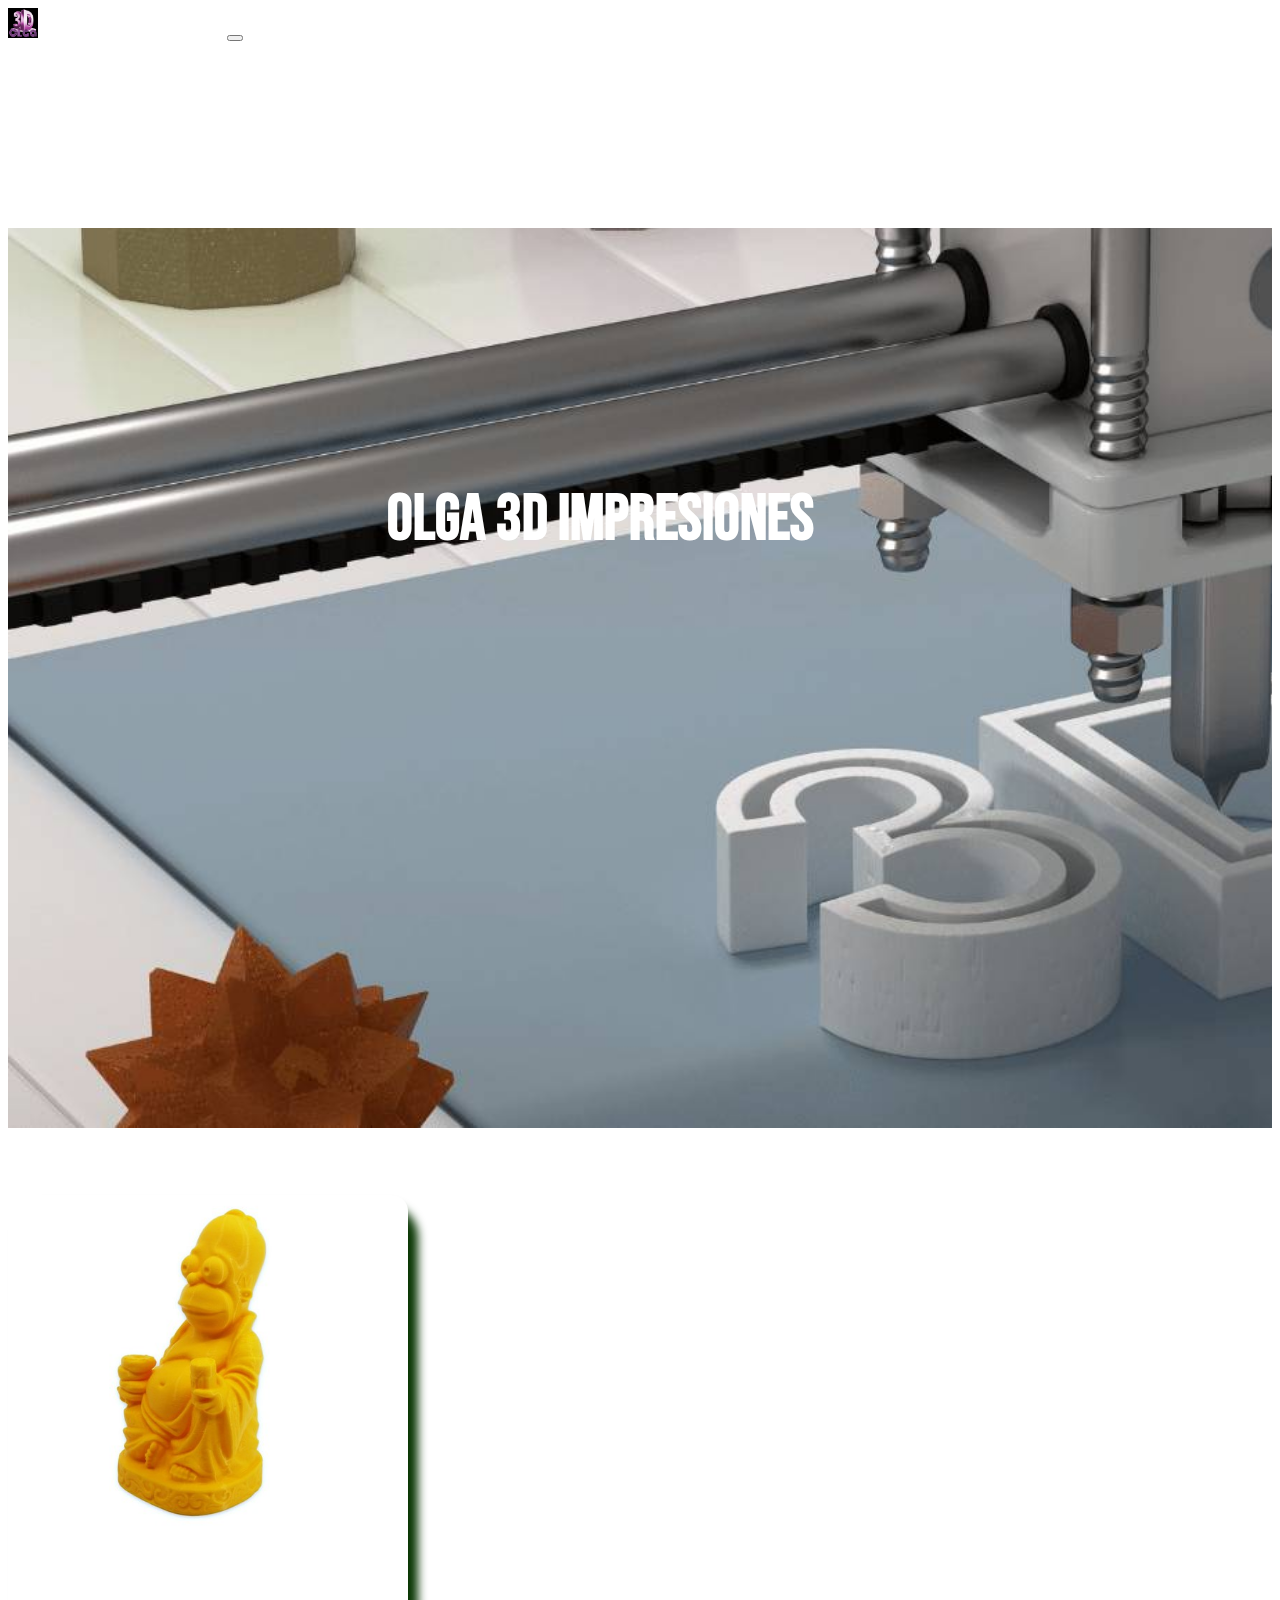
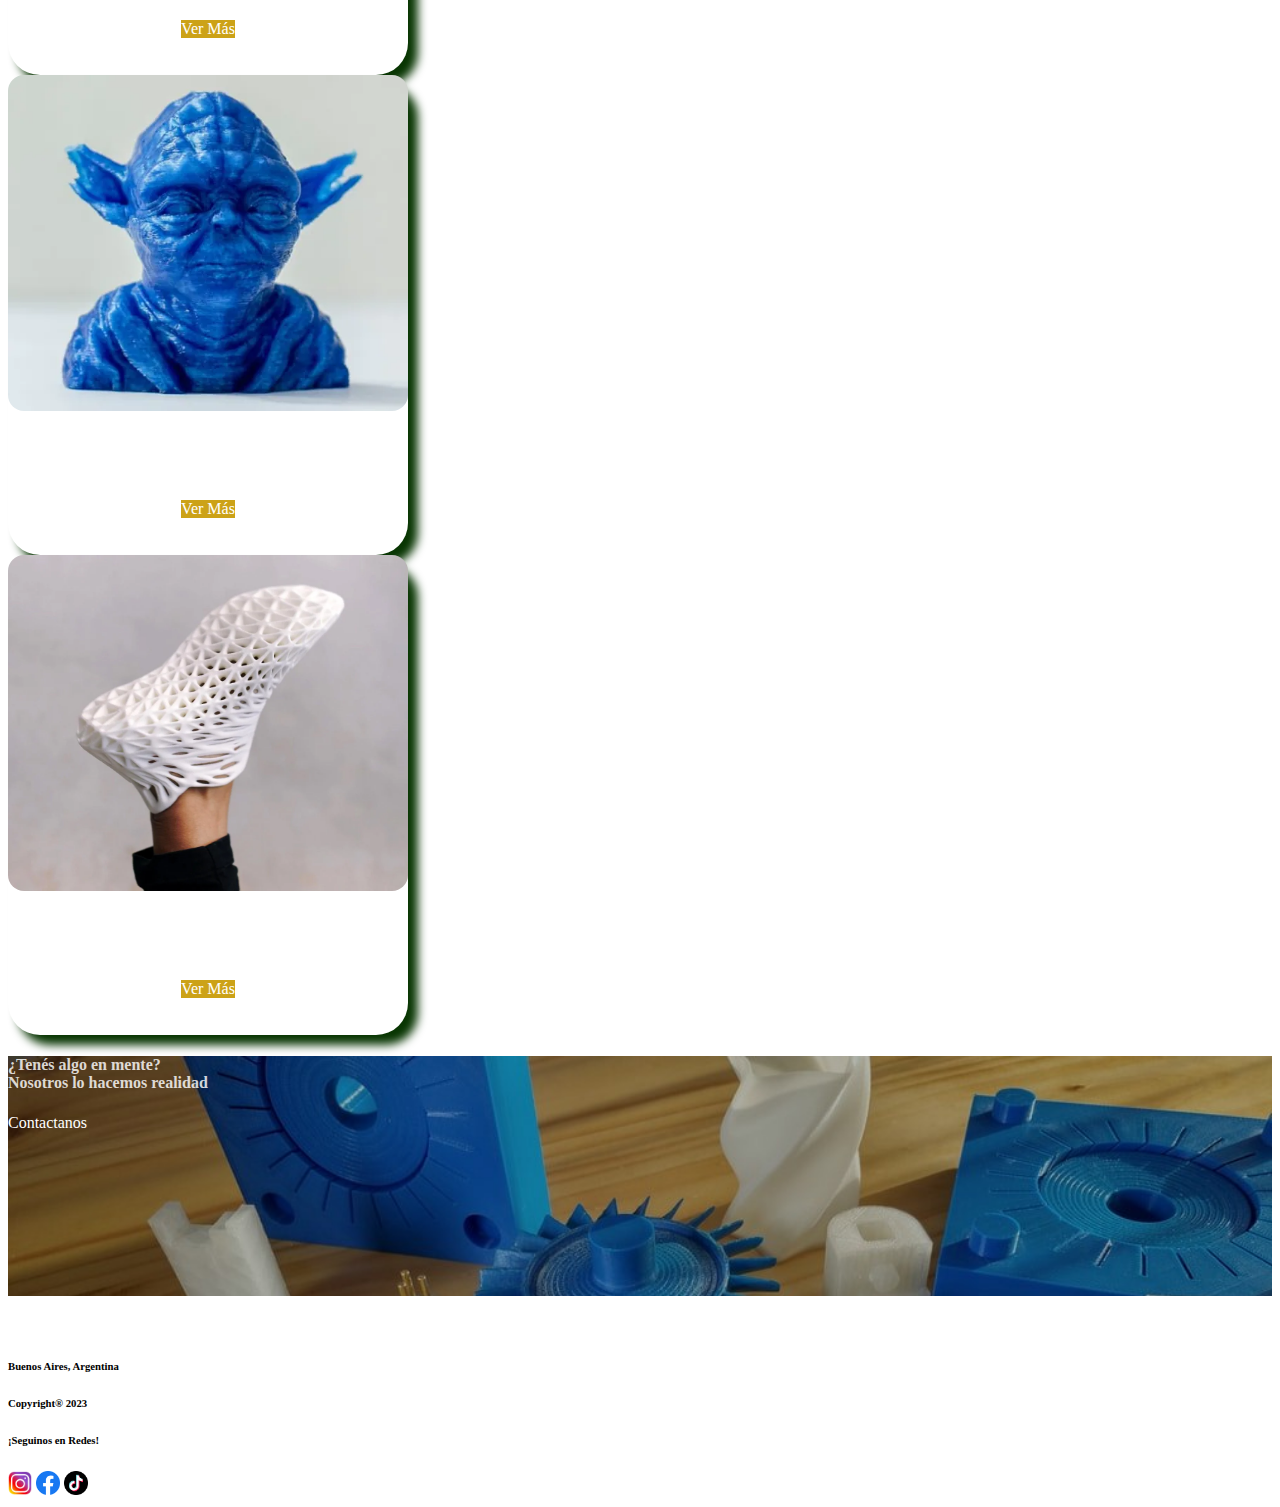
<file: index.html>
<!doctype html>
<html lang="en">
  <head>
    <meta charset="utf-8">
    <meta name="viewport" content="width=device-width, initial-scale=1">
    <link href="https://cdn.jsdelivr.net/npm/bootstrap@5.3.0/dist/css/bootstrap.min.css" rel="stylesheet" integrity="sha384-9ndCyUaIbzAi2FUVXJi0CjmCapSmO7SnpJef0486qhLnuZ2cdeRhO02iuK6FUUVM" crossorigin="anonymous">
    
    <link rel="preconnect" href="https://fonts.googleapis.com">
    <link rel="preconnect" href="https://fonts.gstatic.com" crossorigin>
    <link href="https://fonts.googleapis.com/css2?family=Bebas+Neue&family=Caveat&display=swap" rel="stylesheet">
    
    <link rel="stylesheet" href="../estilos/style.css">

    <meta name="description" content="Los mejores productos impresos en 3D | Olga 3D Impresiones">
    <title>Olga 3D Impresiones</title>

</head>
  <body class="bg-success">
    <header class="bg-success">
        <nav class="navbar navbar-expand-lg">
            <div class="container bg-success">
                <a class="logoTitulo" href="index.html">
                   <img src="../imgs/logo.jpg" class="logoTitulo__img rounded" alt="Logo" width="30" height="30" class="d-inline-block align-text-top">
                    Olga 3D Impresiones
                </a>
            <button class="navbar-toggler" type="button" data-bs-toggle="collapse" data-bs-target="#navbarNav" aria-controls="navbarNav" aria-expanded="false" aria-label="Toggle navigation">
            <span class="navbar-toggler-icon "></span>
            </button>
            <div class="collapse navbar-collapse justify-content-end " id="navbarNav">
              <ul class="navbar-nav">
                <li class="nav-item">
                  <a class="nav-link active" aria-current="page" href="index.html">Inicio</a>
                </li>
                <li class="nav-item">
                  <a class="nav-link" href="./pages/productos.html">Productos</a>
                </li>
                <li class="nav-item">
                  <a class="nav-link" href="./pages/conocenos.html">Conocenos</a>
                </li>
                <li class="nav-item">
                  <a class="nav-link" href="./pages/contacto.html">Contacto</a>
                </li>
              </ul>
            </div>
        </div>
      </nav>
    </header>

    <main class=" bg-success">
      <div class="contenedor introImg">
          <!-- <h1>Nombre / Frase / Título</h1> -->
          <h1>Olga 3D Impresiones</h1>  
      </div>
      
      <div class="container pb-2">
        <h2 class="text-center m-2">NOVEDADES</h2>
        <div class="d-flex flex-wrap justify-content-center align-items-center card-group m-4 gap-4">
          
          <div class="contenedorTarjeta">
            <div class="tarjeta">
              <img src="./imgs/homer.jpg" alt="..." class="tarjeta__imagen" alt="imagen de homero buda impreso en 3D">
              <div class="tarjeta__cuerpo">
                <h3 class="tarjeta__titulo">Título</h3>
                <p class="btn">Ver Más</p>
              </div>
            </div>
          </div>

          <div class="contenedorTarjeta">
            <div class="tarjeta">
              <img src="./imgs/yoda.jpg" alt="..." class="tarjeta__imagen" alt="imagen de homero buda impreso en 3D">
              <div class="tarjeta__cuerpo">
                <h3 class="tarjeta__titulo">Título</h3>
                <p class="btn">Ver Más</p>
              </div>
            </div>
          </div>

          <div class="contenedorTarjeta">
            <div class="tarjeta">
              <img src="./imgs/zapatilla.jpg" alt="..." class="tarjeta__imagen" alt="imagen de homero buda impreso en 3D">
              <div class="tarjeta__cuerpo">
                <h3 class="tarjeta__titulo">Título</h3>
                <p class="btn">Ver Más</p>
              </div>
            </div>
          </div>
          
        </div>
      </div>

      <section class="contacto-container">
        <div class="divTexto d-flex flex-column justify-content-center align-items-center mt-3 pt-2">
          <h4 class="text-center">¿Tenés algo en mente? <br>Nosotros lo hacemos realidad</h4>
          <a href="pages/contacto.html" class="btnContacto">Contactanos</a>
        </div>
      </section>
    </main>

    <footer class="bg-success pt-2 pb-2 mt-3">
      <div class="container d-md-flex d-lg-flex justify-content-evenly">
        
        <div class="nombre text-center mb-4">
          <h5>Olga 3D Impresiones</h5>
          <h6>Buenos Aires, Argentina</h6>
          <h6>Copyright® 2023</h6>
        </div>

        <div class="redes d-flex flex-column align-items-center justify-content-center mb-lg-4">
          <h6 class="">¡Seguinos en Redes!</h6>
          <div class="redes__logos">
              <a href="https://www.instagram.com/olga3dimpresiones/" target="_blank"><img src="../imgs/logoig.jpg" class="redes__logos__logo"></a>
              <a href="https://www.facebook.com" target="_blank"><img src="../imgs/fblogo.jpg"class="redes__logos__logo"></a>
              <a href="https://www.tiktok.com" target="_blank"><img src="../imgs/tiktok.png" class="redes__logos__logo"></a>
          </div>
        </div>
        
      </div>
    </footer>

    <script src="https://cdn.jsdelivr.net/npm/bootstrap@5.3.0/dist/js/bootstrap.bundle.min.js" integrity="sha384-geWF76RCwLtnZ8qwWowPQNguL3RmwHVBC9FhGdlKrxdiJJigb/j/68SIy3Te4Bkz" crossorigin="anonymous"></script>
  </body>
</html>
</file>
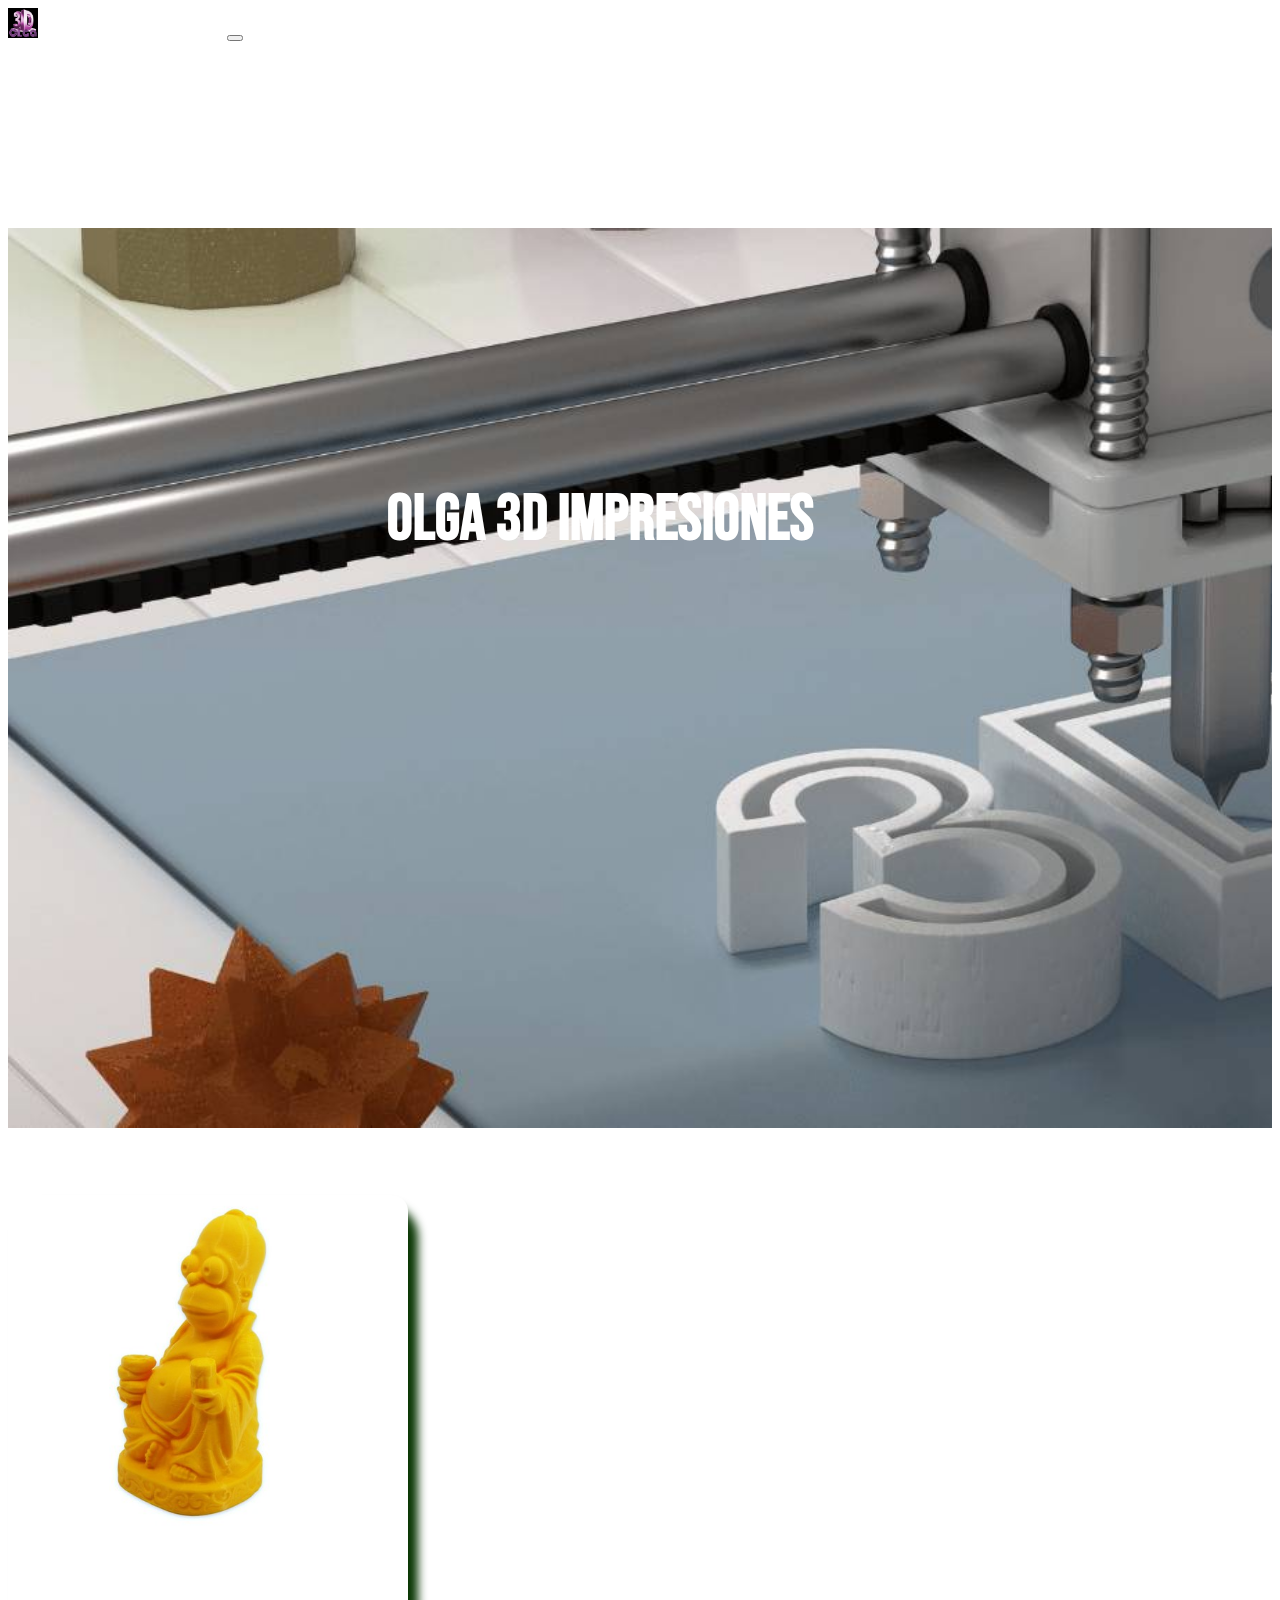
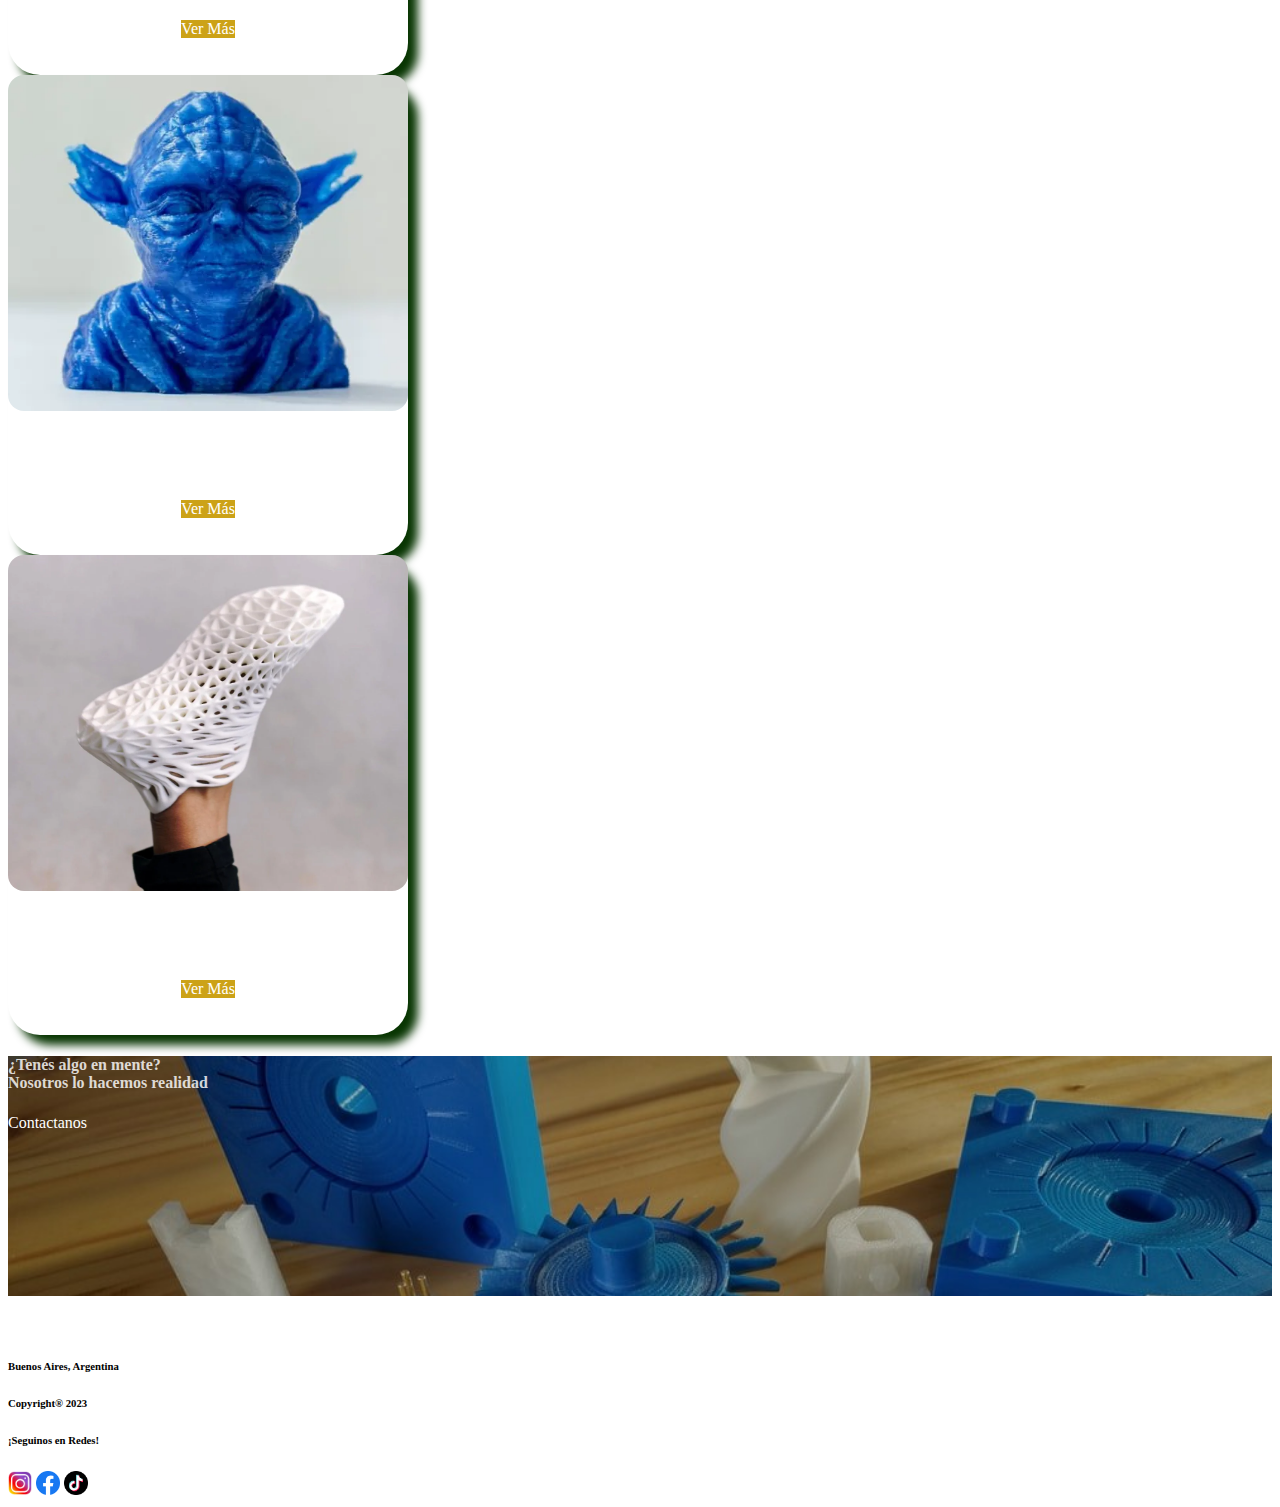
<file: pages/index.html>
<!doctype html>
<html lang="en">
  <head>
    <meta charset="utf-8">
    <meta name="viewport" content="width=device-width, initial-scale=1">
    <link href="https://cdn.jsdelivr.net/npm/bootstrap@5.3.0/dist/css/bootstrap.min.css" rel="stylesheet" integrity="sha384-9ndCyUaIbzAi2FUVXJi0CjmCapSmO7SnpJef0486qhLnuZ2cdeRhO02iuK6FUUVM" crossorigin="anonymous">
    
    <link rel="preconnect" href="https://fonts.googleapis.com">
    <link rel="preconnect" href="https://fonts.gstatic.com" crossorigin>
    <link href="https://fonts.googleapis.com/css2?family=Bebas+Neue&family=Caveat&display=swap" rel="stylesheet">
    
    <link rel="stylesheet" href="../estilos/style.css">

    <meta name="description" content="Los mejores productos impresos en 3D | Olga 3D Impresiones">
    <title>Olga 3D Impresiones</title>

</head>
  <body class="bg-success">
    <header class="bg-success">
        <nav class="navbar navbar-expand-lg">
            <div class="container bg-success">
                <a class="logoTitulo" href="index.html">
                   <img src="../imgs/logo.jpg" class="logoTitulo__img rounded" alt="Logo" width="30" height="30" class="d-inline-block align-text-top">
                    Olga 3D Impresiones
                </a>
            <button class="navbar-toggler" type="button" data-bs-toggle="collapse" data-bs-target="#navbarNav" aria-controls="navbarNav" aria-expanded="false" aria-label="Toggle navigation">
            <span class="navbar-toggler-icon "></span>
            </button>
            <div class="collapse navbar-collapse justify-content-end " id="navbarNav">
              <ul class="navbar-nav">
                <li class="nav-item">
                  <a class="nav-link active" aria-current="page" href="index.html">Inicio</a>
                </li>
                <li class="nav-item">
                  <a class="nav-link" href="productos.html">Productos</a>
                </li>
                <li class="nav-item">
                  <a class="nav-link" href="conocenos.html">Conocenos</a>
                </li>
                <li class="nav-item">
                  <a class="nav-link" href="contacto.html">Contacto</a>
                </li>
              </ul>
            </div>
        </div>
      </nav>
    </header>

    <main class=" bg-success">
      <div class="contenedor introImg">
          <!-- <h1>Nombre / Frase / Título</h1> -->
          <h1>Olga 3D Impresiones</h1>  
      </div>
      
      <div class="container pb-2">
        <h2 class="text-center m-2">NOVEDADES</h2>
        <div class="d-flex flex-wrap justify-content-center align-items-center card-group m-4 gap-4">
          
          <div class="contenedorTarjeta">
            <div class="tarjeta">
              <img src="/imgs/homer.jpg" alt="..." class="tarjeta__imagen" alt="imagen de homero buda impreso en 3D">
              <div class="tarjeta__cuerpo">
                <h3 class="tarjeta__titulo">Título</h3>
                <p class="btn">Ver Más</p>
              </div>
            </div>
          </div>

          <div class="contenedorTarjeta">
            <div class="tarjeta">
              <img src="/imgs/yoda.jpg" alt="..." class="tarjeta__imagen" alt="imagen de homero buda impreso en 3D">
              <div class="tarjeta__cuerpo">
                <h3 class="tarjeta__titulo">Título</h3>
                <p class="btn">Ver Más</p>
              </div>
            </div>
          </div>

          <div class="contenedorTarjeta">
            <div class="tarjeta">
              <img src="/imgs/zapatilla.jpg" alt="..." class="tarjeta__imagen" alt="imagen de homero buda impreso en 3D">
              <div class="tarjeta__cuerpo">
                <h3 class="tarjeta__titulo">Título</h3>
                <p class="btn">Ver Más</p>
              </div>
            </div>
          </div>
          
        </div>
      </div>

      <section class="contacto-container">
        <div class="divTexto d-flex flex-column justify-content-center align-items-center mt-3 pt-2">
          <h4 class="text-center">¿Tenés algo en mente? <br>Nosotros lo hacemos realidad</h4>
          <a href="contacto.html" class="btnContacto">Contactanos</a>
        </div>
      </section>
    </main>

    <footer class="bg-success pt-2 pb-2 mt-3">
      <div class="container d-md-flex d-lg-flex justify-content-evenly">
        
        <div class="nombre text-center mb-4">
          <h5>Olga 3D Impresiones</h5>
          <h6>Buenos Aires, Argentina</h6>
          <h6>Copyright® 2023</h6>
        </div>

        <div class="redes d-flex flex-column align-items-center justify-content-center mb-lg-4">
          <h6 class="">¡Seguinos en Redes!</h6>
          <div class="redes__logos">
              <a href="https://www.instagram.com/olga3dimpresiones/" target="_blank"><img src="../imgs/logoig.jpg" class="redes__logos__logo"></a>
              <a href="https://www.facebook.com" target="_blank"><img src="../imgs/fblogo.jpg"class="redes__logos__logo"></a>
              <a href="https://www.tiktok.com" target="_blank"><img src="../imgs/tiktok.png" class="redes__logos__logo"></a>
          </div>
        </div>
        
      </div>
    </footer>

    <script src="https://cdn.jsdelivr.net/npm/bootstrap@5.3.0/dist/js/bootstrap.bundle.min.js" integrity="sha384-geWF76RCwLtnZ8qwWowPQNguL3RmwHVBC9FhGdlKrxdiJJigb/j/68SIy3Te4Bkz" crossorigin="anonymous"></script>
  </body>
</html>
</file>
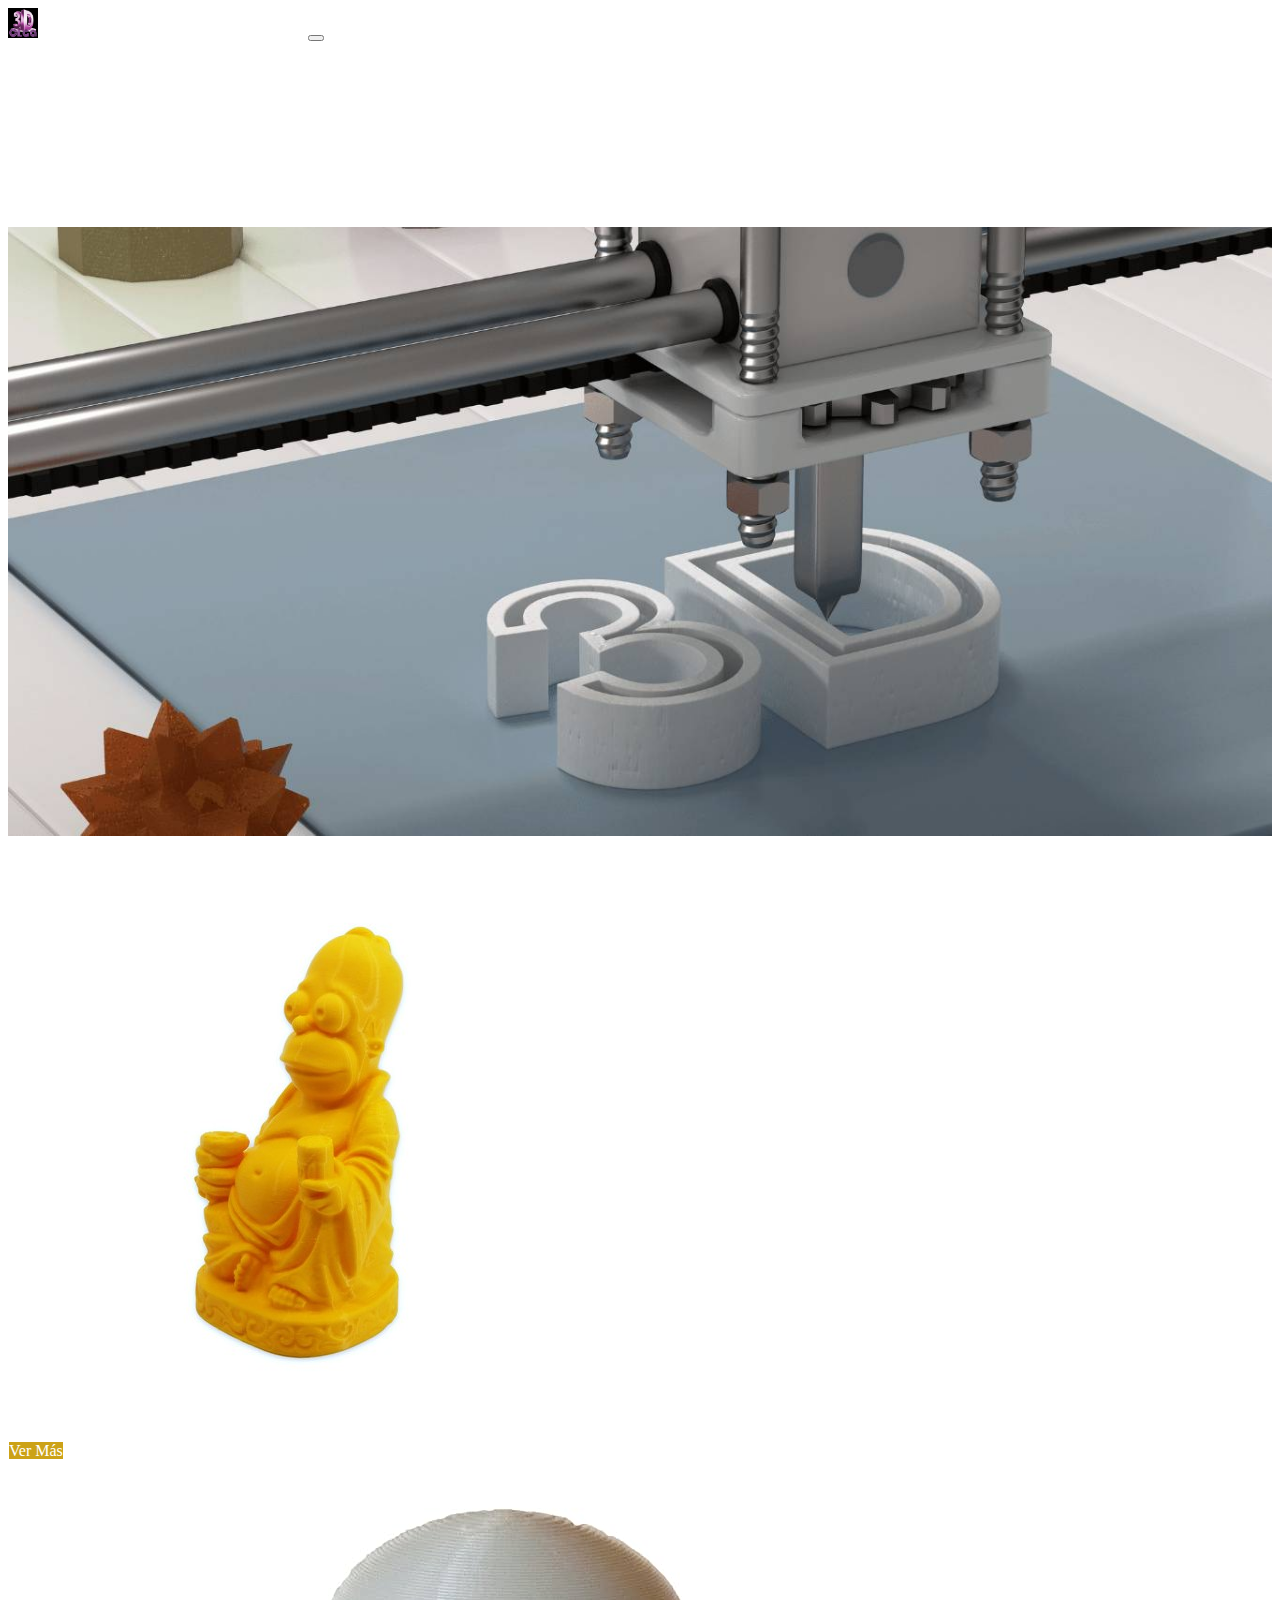
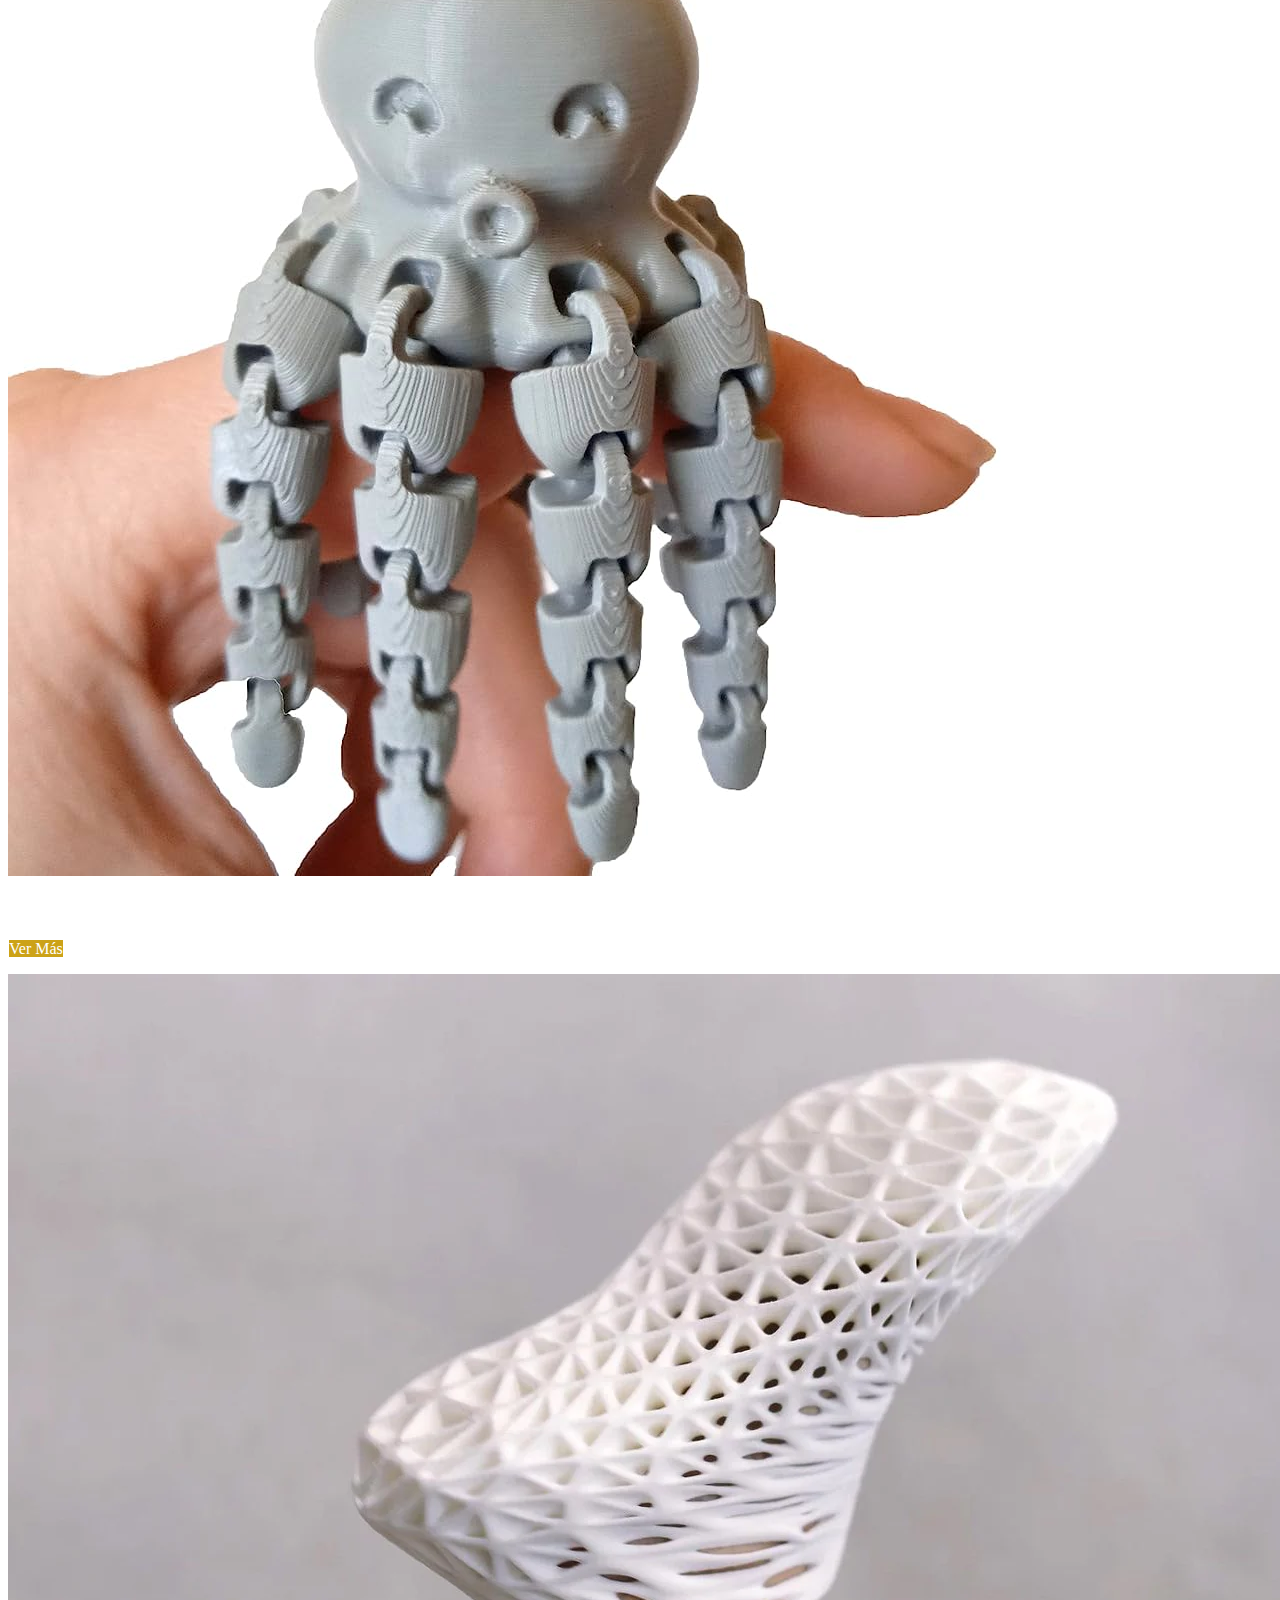
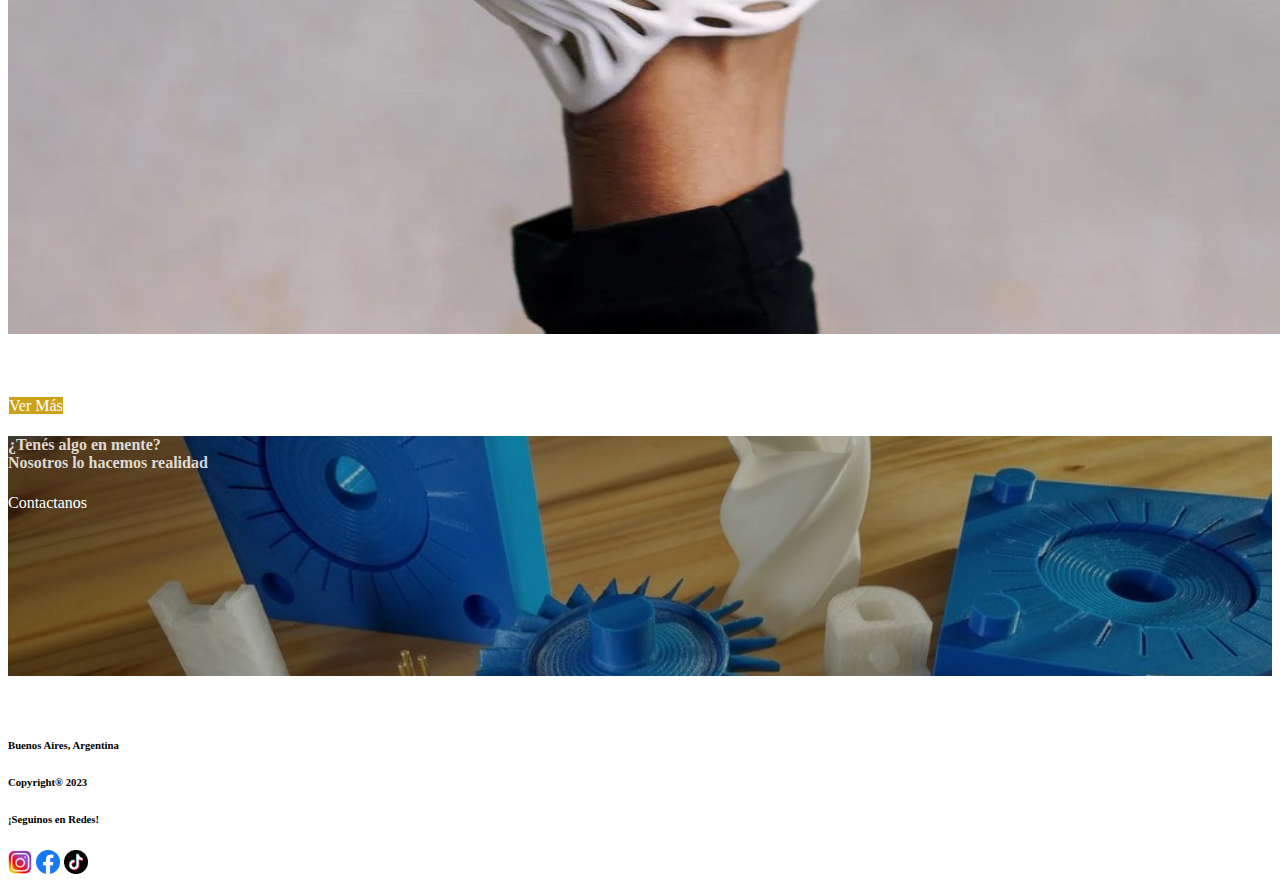
<file: scss/index.html>
<!doctype html>
<html lang="en">
  <head>
    <meta charset="utf-8">
    <meta name="viewport" content="width=device-width, initial-scale=1">
    <title>Olga 3D Impresiones</title>
    <link href="https://cdn.jsdelivr.net/npm/bootstrap@5.3.0/dist/css/bootstrap.min.css" rel="stylesheet" integrity="sha384-9ndCyUaIbzAi2FUVXJi0CjmCapSmO7SnpJef0486qhLnuZ2cdeRhO02iuK6FUUVM" crossorigin="anonymous">
    <link rel="stylesheet" href="../estilos/style.css">
</head>
  <body class="bg-success">
    <header class="bg-success">
        <nav class="navbar navbar-expand-lg">
            <div class="container bg-success">
                <a class="navbar-brand" href="index.html">
                   <img src="../imgs/logo.jpg" class="rounded"alt="Logo" width="30" height="30" class="d-inline-block align-text-top">
                    Olga 3D Impresiones
                </a>
            <button class="navbar-toggler" type="button" data-bs-toggle="collapse" data-bs-target="#navbarNav" aria-controls="navbarNav" aria-expanded="false" aria-label="Toggle navigation">
            <span class="navbar-toggler-icon "></span>
            </button>
            <div class="collapse navbar-collapse justify-content-end " id="navbarNav">
              <ul class="navbar-nav">
                <li class="nav-item">
                  <a class="nav-link active" aria-current="page" href="index.html">Inicio</a>
                </li>
                <li class="nav-item">
                  <a class="nav-link" href="productos.html">Productos</a>
                </li>
                <li class="nav-item">
                  <a class="nav-link" href="conocenos.html">Conocenos</a>
                </li>
                <li class="nav-item">
                  <a class="nav-link" href="contacto.html">Contacto</a>
                </li>
              </ul>
            </div>
        </div>
      </nav>
    </header>

    <main class=" bg-success">
      <div class="contenedor">
          <!-- <h1>Nombre / Frase / Título</h1> -->
          <img src="../imgs/banner2Gris.jpg">
      </div>
      
      <div class="container pb-2">
        <h2 class="text-center m-2">NOVEDADES</h2>
        <div class="d-flex flex-wrap card-group m-4 gap-4">
          
          <div class="card">
            <img src="../imgs/homer.jpg" class="card__image" alt="imagen de homero buda impreso en 3D">
            <div class="d-flex flex-column card-body bg-success">
              <h3 class="card__title">Título</h3>
              <p class="card__text"><a class="text-body-button btn">Ver Más</a></p>
            </div>
          </div>

          <div class="card">
            <img src="../imgs/pulpo2.jpg" class="card-img-top" alt="pulpo impreso en 3D sobre una mano">
            <div class="card-body bg-success">
              <h3 class="card-title">Título</h3>
              <p class="card-text"><a class="text-body-button btn">Ver Más</a></p>
            </div>
          </div>

          <div class="card">
            <img src="../imgs/zapatilla.jpg" class="card-img-top" alt="zapatilla impresa en 3d">
            <div class="card-body bg-success">
              <h3 class="card-title">Título</h3>
              <p class="card-text"><a class="text-body-button btn">Ver Más</a></p>
            </div>
          </div>
        </div>
      </div>

      <section class="contacto-container">
        <div class="divTexto d-flex flex-column justify-content-center align-items-center mt-3 pt-2">
          <h4 class="text-center">¿Tenés algo en mente? <br>Nosotros lo hacemos realidad</h4>
          <a href="contacto.html" class="btnContacto">Contactanos</a>
        </div>
      </section>
    </main>

    <footer class="bg-success pt-2 pb-2 mt-3">
      <div class="container d-lg-flex justify-content-evenly">
        
        <div class="nombre text-center mb-4">
          <h5>Olga 3D Impresiones</h5>
          <h6>Buenos Aires, Argentina</h6>
          <h6>Copyright® 2023</h6>
        </div>

        <div class="redes d-flex flex-column align-items-center justify-content-center mb-lg-4">
          <h6 class="">¡Seguinos en Redes!</h6>
          <div class="redes__logos">
              <a href="https://www.instagram.com/olga3dimpresiones/" target="_blank"><img src="../imgs/logoig.jpg" class="redes__logos__logo"></a>
              <a href="https://www.facebook.com" target="_blank"><img src="../imgs/fblogo.jpg"class="redes__logos__logo"></a>
              <a href="https://www.tiktok.com" target="_blank"><img src="../imgs/tiktok.png" class="redes__logos__logo"></a>
          </div>
        </div>
        
      </div>
    </footer>

    <script src="https://cdn.jsdelivr.net/npm/bootstrap@5.3.0/dist/js/bootstrap.bundle.min.js" integrity="sha384-geWF76RCwLtnZ8qwWowPQNguL3RmwHVBC9FhGdlKrxdiJJigb/j/68SIy3Te4Bkz" crossorigin="anonymous"></script>
  </body>
</html>
</file>
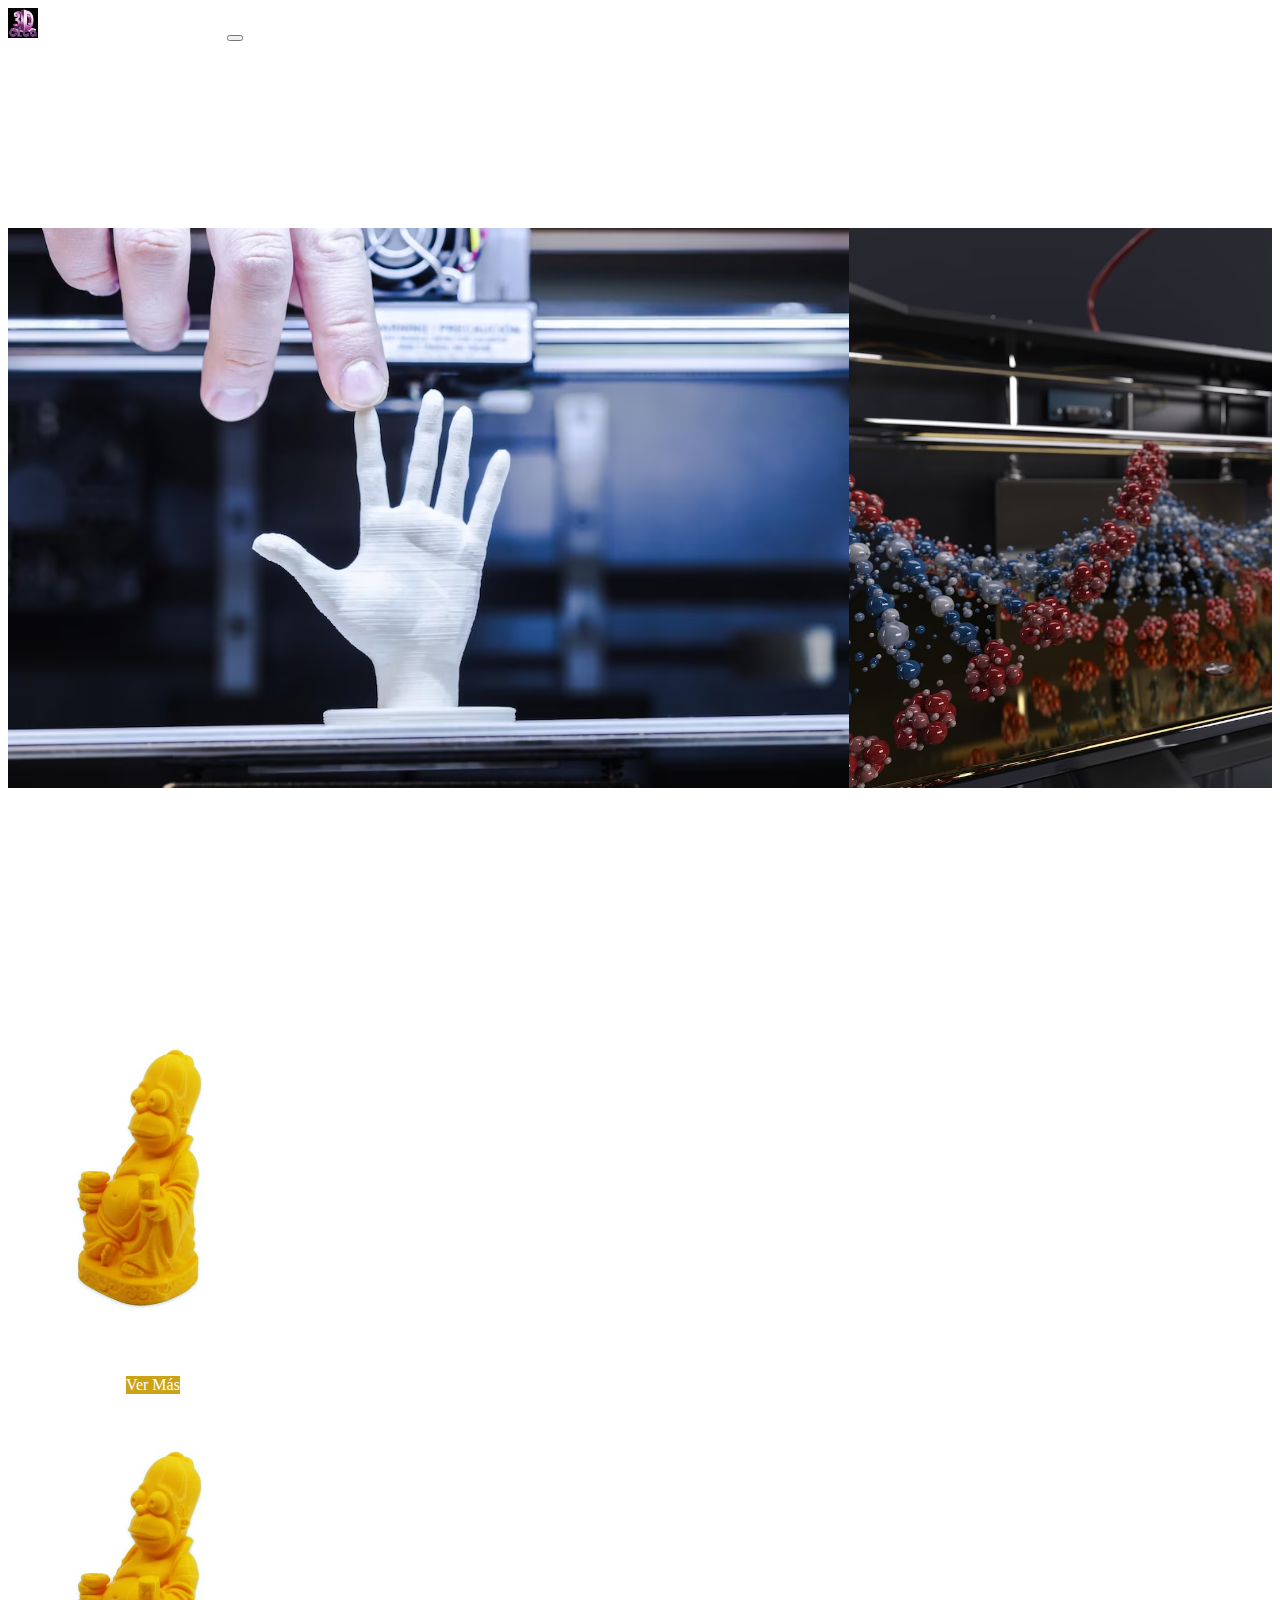
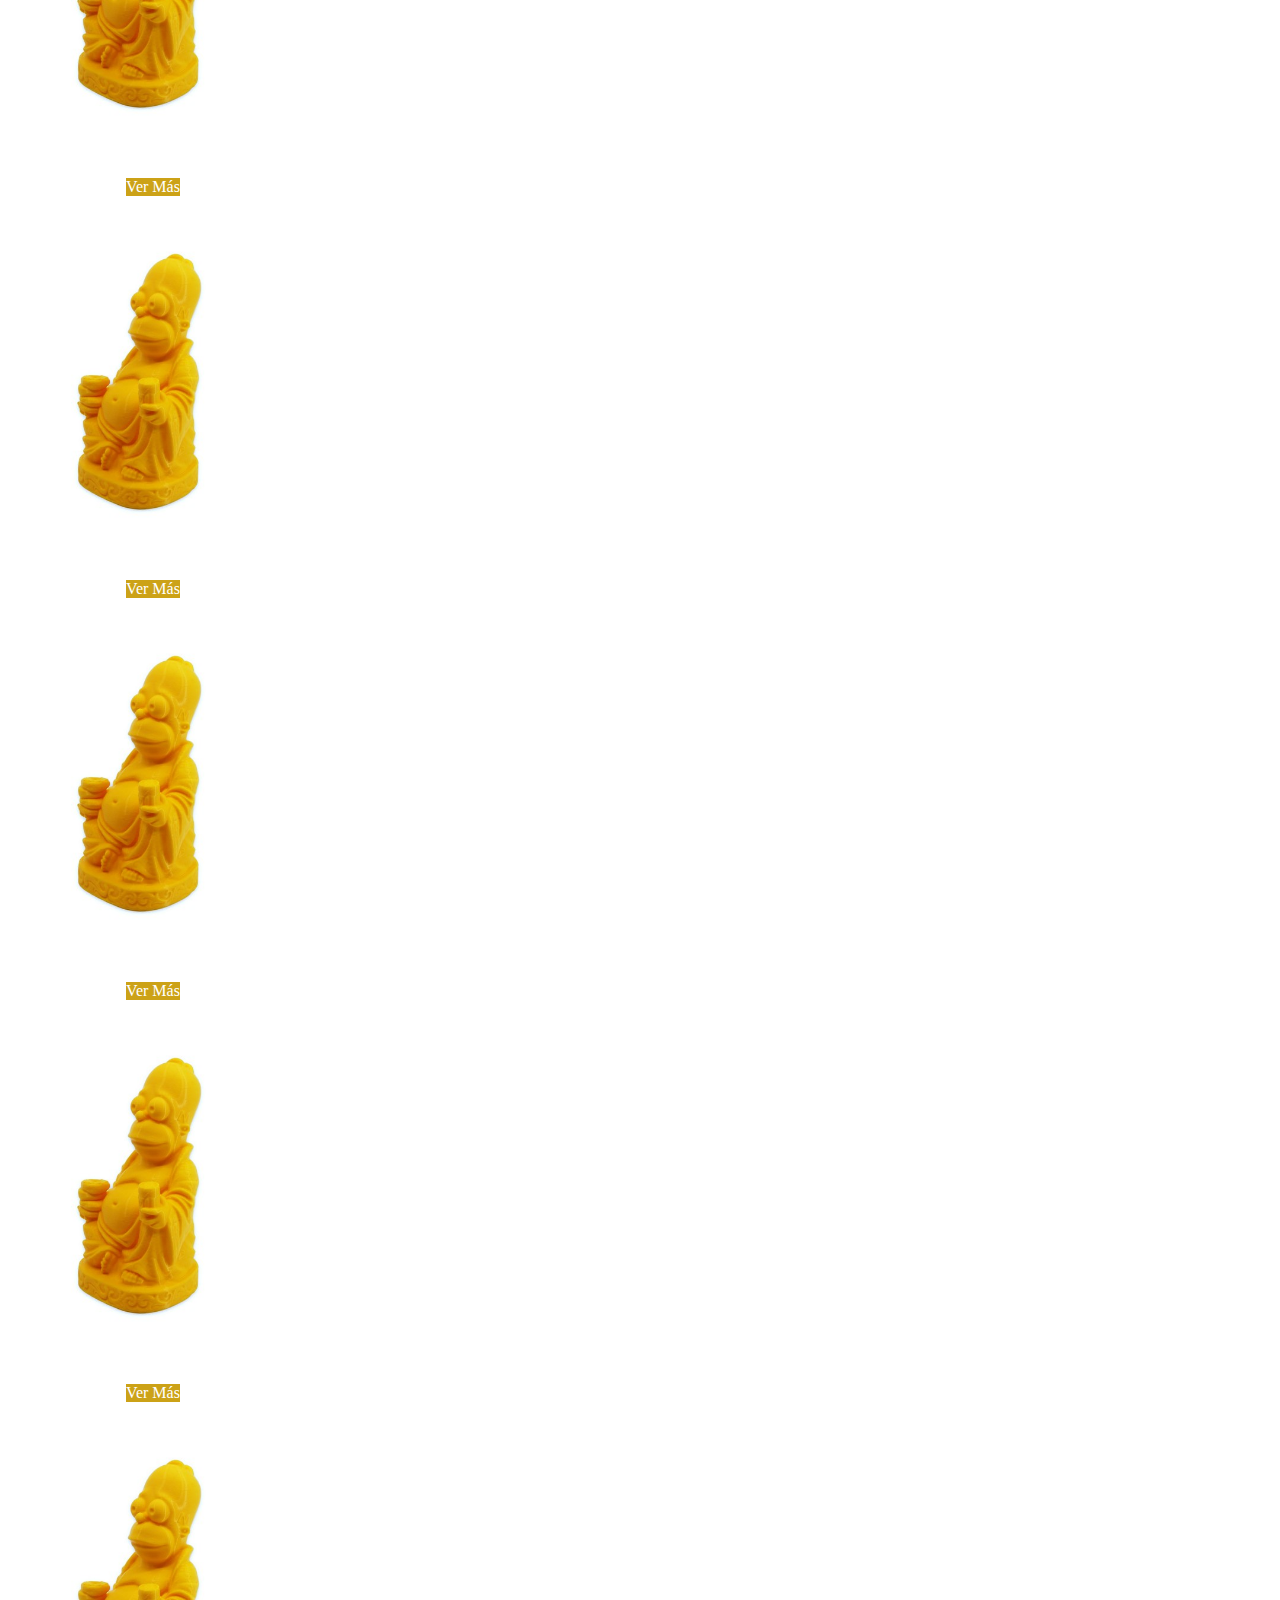
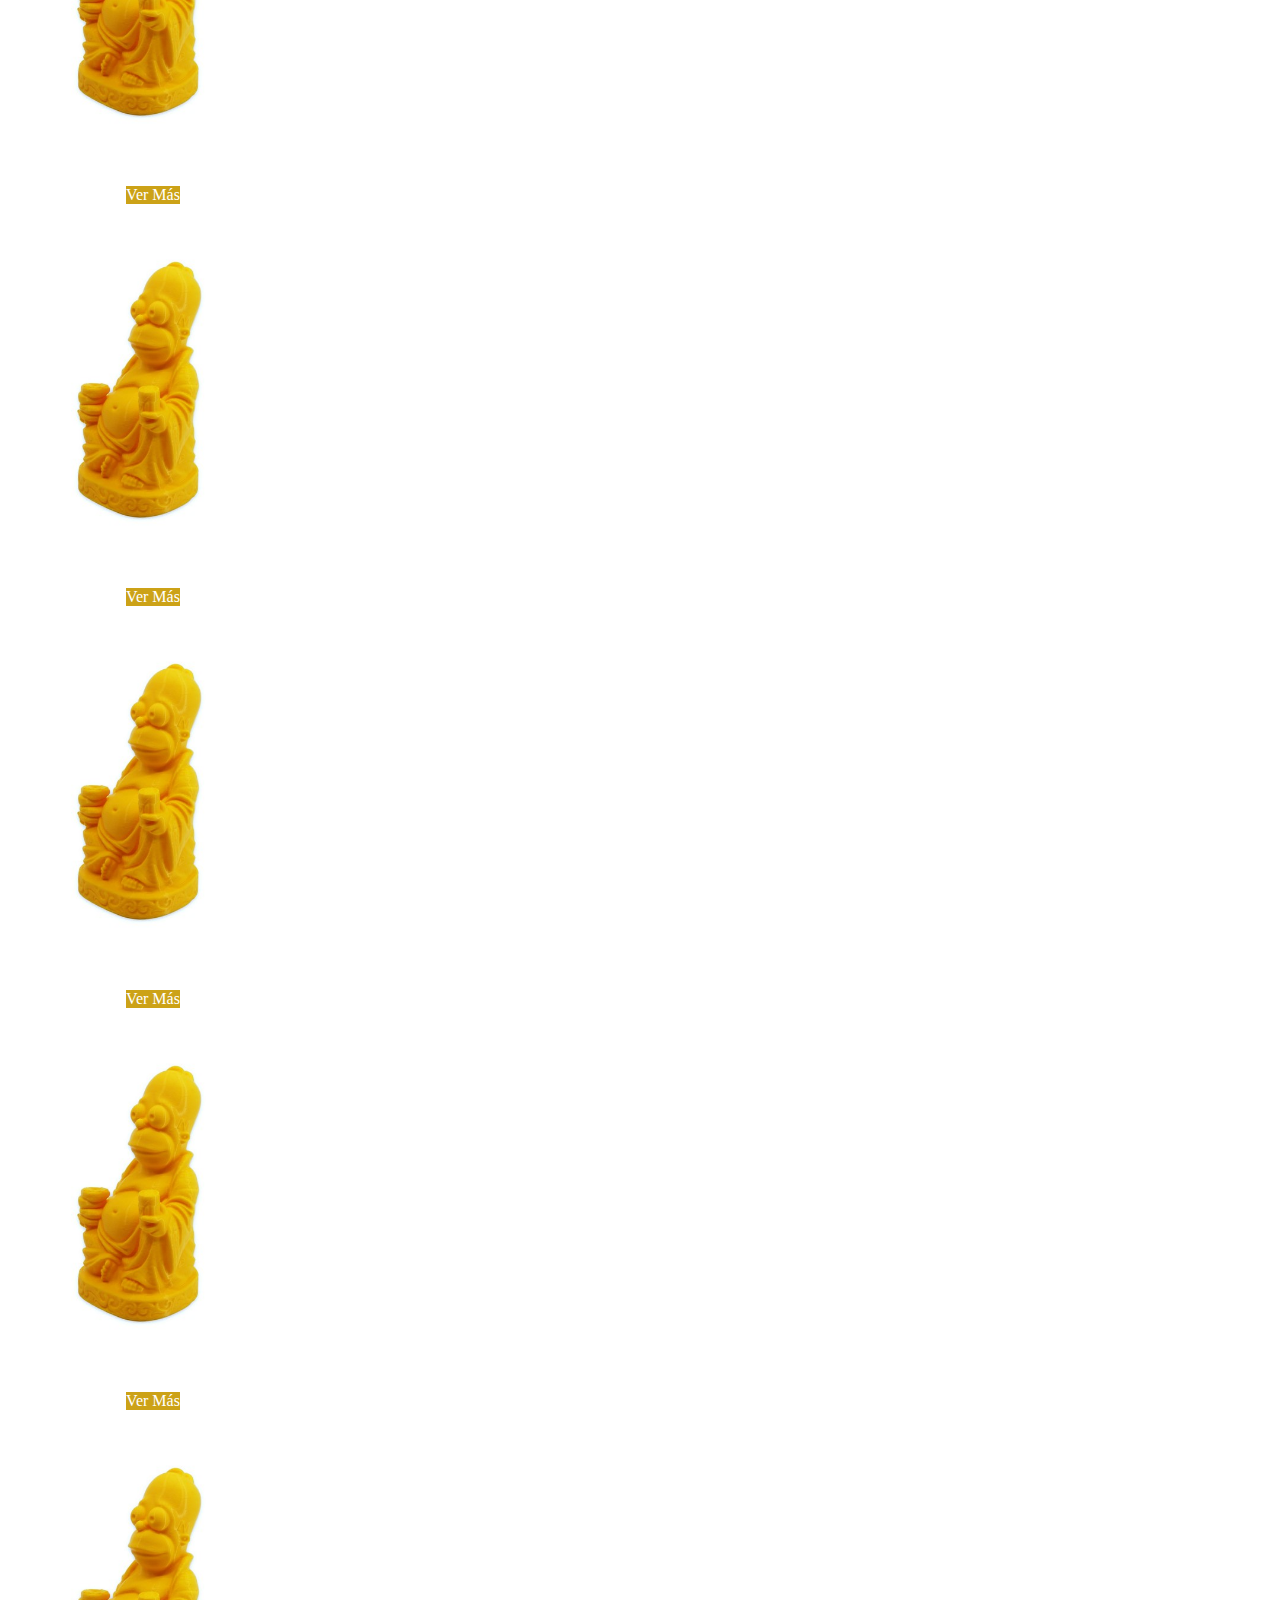
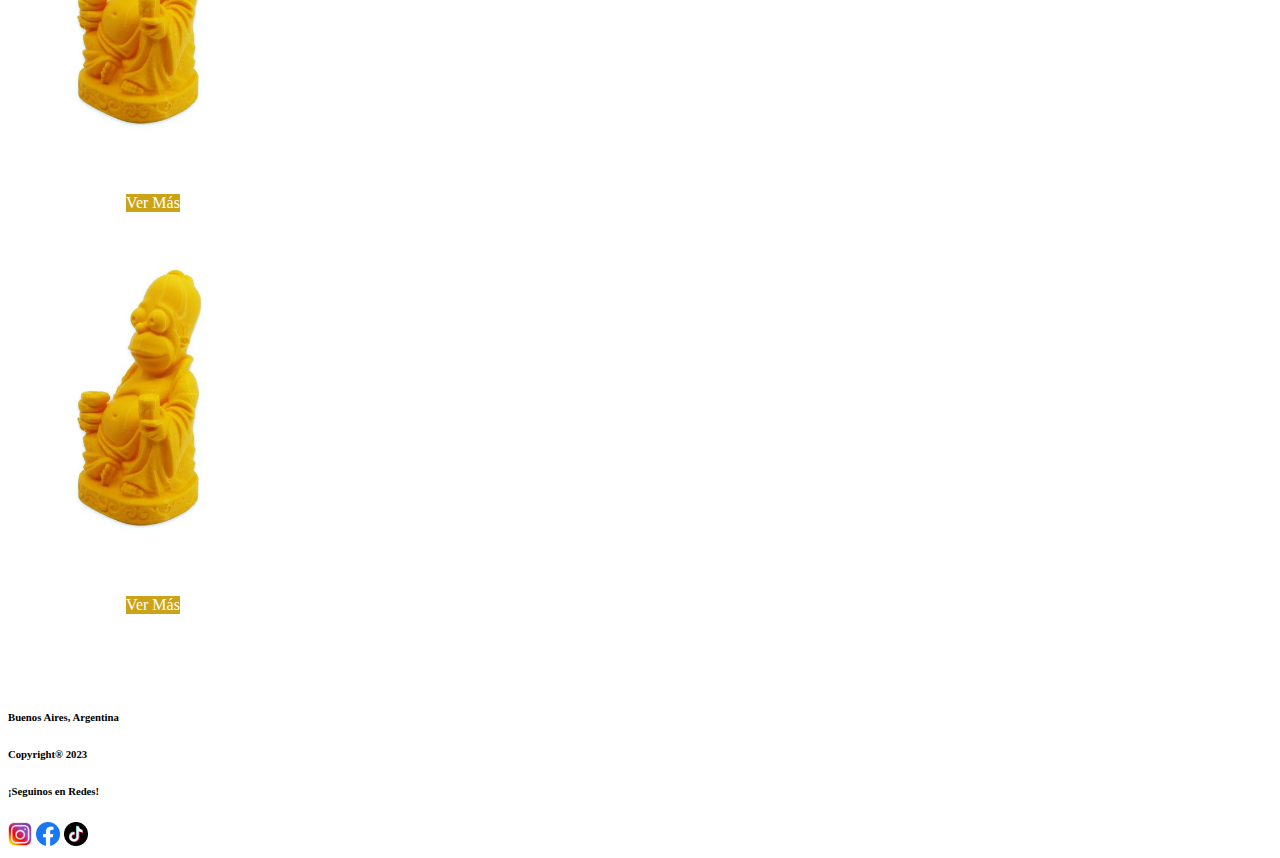
<file: pages/productos.html>
<!doctype html>
<html lang="en">
  <head> 
    <meta charset="utf-8">
    <meta name="viewport" content="width=device-width, initial-scale=1">
    <link href="https://cdn.jsdelivr.net/npm/bootstrap@5.3.0/dist/css/bootstrap.min.css" rel="stylesheet" integrity="sha384-9ndCyUaIbzAi2FUVXJi0CjmCapSmO7SnpJef0486qhLnuZ2cdeRhO02iuK6FUUVM" crossorigin="anonymous">
    
    <link rel="preconnect" href="https://fonts.googleapis.com">
    <link rel="preconnect" href="https://fonts.gstatic.com" crossorigin>
    <link href="https://fonts.googleapis.com/css2?family=Bebas+Neue&family=Caveat&display=swap" rel="stylesheet">
    
    <link rel="stylesheet" href="../estilos/style.css">

    <meta name="description" content="Los mejores productos impresos en 3D | Olga 3D Impresiones">
    <title>Productos</title>

</head>
<body class="bg-success">
  <header class="bg-success">
      <nav class="navbar navbar-expand-lg">
          <div class="container bg-success">
              <a class="logoTitulo" href="../index.html">
                 <img src="../imgs/logo.jpg" class="logoTitulo__img rounded" alt="Logo" width="30" height="30" class="d-inline-block align-text-top">
                  Olga 3D Impresiones
              </a>
          <button class="navbar-toggler" type="button" data-bs-toggle="collapse" data-bs-target="#navbarNav" aria-controls="navbarNav" aria-expanded="false" aria-label="Toggle navigation">
          <span class="navbar-toggler-icon "></span>
          </button>
          <div class="collapse navbar-collapse justify-content-end " id="navbarNav">
            <ul class="navbar-nav">
              <li class="nav-item">
                <a class="nav-link active" aria-current="page" href="../index.html">Inicio</a>
              </li>
              <li class="nav-item">
                <a class="nav-link" href="productos.html">Productos</a>
              </li>
              <li class="nav-item">
                <a class="nav-link" href="conocenos.html">Conocenos</a>
              </li>
              <li class="nav-item">
                <a class="nav-link" href="contacto.html">Contacto</a>
              </li>
            </ul>
          </div>
      </div>
    </nav>
  </header>

  <main>

    <div class="container-fluid containerProductos">
      <div class="sliderProductos">
        <img src="../imgs/img1slider.jpg" alt="...">
        <img src="../imgs/img2slider.jpg" alt="...">      
        <img src="../imgs/img3slider.jpg" alt="...">       
        <img src="../imgs/img6slider.jpg" alt="...">      
        <img src="../imgs/img7slider.jpg" alt="...">      
        <img src="../imgs/img8slider.jpg" alt="...">        
      </div>
    </div>

    <div class="container contenedor-grilla mt-5">
      <div class="row">
        <aside class="col-md-4 col-xl-3 contenedor-grilla__aside">
            <ul class="categorias text-center">
              <h1>Categorías</h1>
              <li><a href="">Disney</a></li>
              <li><a href="">Los Simpson</a></li>
              <li><a href="">Marvel</a></li>
              <li><a href="">Categoría 4</a></li>
              <li><a href="">Categoría 5</a></li>
            </ul> 
        </aside>

        <div class="row col-md-8 col-xl-9 contenedor-grilla__productos gap-3 justify-content-center">
            <!-- <div class="container row gap-3 justify-content-center"> -->
              <div class="tarjeta-producto">
                <img src="../imgs/homer.jpg" alt="..." class="tarjeta-producto__imagen" alt="imagen de homero buda impreso en 3D">
                <div class="tarjeta-producto__cuerpo">
                  <h3 class="tarjeta-producto__cuerpo__titulo">Título</h3>
                  <p class="btn">Ver Más</p>
                </div>
              </div>
              
              <div class="tarjeta-producto">
                <img src="../imgs/homer.jpg" alt="..." class="tarjeta-producto__imagen" alt="imagen de homero buda impreso en 3D">
                <div class="tarjeta-producto__cuerpo">
                  <h3 class="tarjeta-producto__cuerpo__titulo">Título</h3>
                  <p class="btn">Ver Más</p>
                </div>
              </div>
              
              <div class="tarjeta-producto">
                <img src="../imgs/homer.jpg" alt="..." class="tarjeta-producto__imagen" alt="imagen de homero buda impreso en 3D">
                <div class="tarjeta-producto__cuerpo">
                  <h3 class="tarjeta-producto__cuerpo__titulo">Título</h3>
                  <p class="btn">Ver Más</p>
                </div>
              </div> 
              
              <div class="tarjeta-producto">
                <img src="../imgs/homer.jpg" alt="..." class="tarjeta-producto__imagen" alt="imagen de homero buda impreso en 3D">
                <div class="tarjeta-producto__cuerpo">
                  <h3 class="tarjeta-producto__cuerpo__titulo">Título</h3>
                  <p class="btn">Ver Más</p>
                </div>
              </div> 
              
              <div class="tarjeta-producto">
                <img src="../imgs/homer.jpg" alt="..." class="tarjeta-producto__imagen" alt="imagen de homero buda impreso en 3D">
                <div class="tarjeta-producto__cuerpo">
                  <h3 class="tarjeta-producto__cuerpo__titulo">Título</h3>
                  <p class="btn">Ver Más</p>
                </div>
              </div> 
              
              <div class="tarjeta-producto">
                <img src="../imgs/homer.jpg" alt="..." class="tarjeta-producto__imagen" alt="imagen de homero buda impreso en 3D">
                <div class="tarjeta-producto__cuerpo">
                  <h3 class="tarjeta-producto__cuerpo__titulo">Título</h3>
                  <p class="btn">Ver Más</p>
                </div>
              </div> 
              
              <div class="tarjeta-producto">
                <img src="../imgs/homer.jpg" alt="..." class="tarjeta-producto__imagen" alt="imagen de homero buda impreso en 3D">
                <div class="tarjeta-producto__cuerpo">
                  <h3 class="tarjeta-producto__cuerpo__titulo">Título</h3>
                  <p class="btn">Ver Más</p>
                </div>
              </div> 
              
              <div class="tarjeta-producto">
                <img src="../imgs/homer.jpg" alt="..." class="tarjeta-producto__imagen" alt="imagen de homero buda impreso en 3D">
                <div class="tarjeta-producto__cuerpo">
                  <h3 class="tarjeta-producto__cuerpo__titulo">Título</h3>
                  <p class="btn">Ver Más</p>
                </div>
              </div> 
              
              <div class="tarjeta-producto">
                <img src="../imgs/homer.jpg" alt="..." class="tarjeta-producto__imagen" alt="imagen de homero buda impreso en 3D">
                <div class="tarjeta-producto__cuerpo">
                  <h3 class="tarjeta-producto__cuerpo__titulo">Título</h3>
                  <p class="btn">Ver Más</p>
                </div>
              </div> 
              
              <div class="tarjeta-producto">
                <img src="../imgs/homer.jpg" alt="..." class="tarjeta-producto__imagen" alt="imagen de homero buda impreso en 3D">
                <div class="tarjeta-producto__cuerpo">
                  <h3 class="tarjeta-producto__cuerpo__titulo">Título</h3>
                  <p class="btn">Ver Más</p>
                </div>
              </div> 
              
            <div class="tarjeta-producto">
              <img src="../imgs/homer.jpg" alt="..." class="tarjeta-producto__imagen" alt="imagen de homero buda impreso en 3D">
              <div class="tarjeta-producto__cuerpo">
                <h3 class="tarjeta-producto__cuerpo__titulo">Título</h3>
                <p class="btn">Ver Más</p>
              </div>
            </div>

          </div><!-- container row-->
        </div><!-- contenedor-grilla__productos -->
      </div><!-- row -->
    <!-- </div>container -->
  </main>

  <footer class="bg-success pt-2 pb-2 mt-3">
    <div class="container d-md-flex d-lg-flex justify-content-evenly">
      
      <div class="nombre text-center mb-4">
        <h5>Olga 3D Impresiones</h5>
        <h6>Buenos Aires, Argentina</h6>
        <h6>Copyright® 2023</h6>
      </div>

      <div class="redes d-flex flex-column align-items-center justify-content-center mb-lg-4">
        <h6 class="">¡Seguinos en Redes!</h6>
        <div class="redes__logos">
            <a href="https://www.instagram.com/olga3dimpresiones/" target="_blank"><img src="../imgs/logoig.jpg" class="redes__logos__logo"></a>
            <a href="https://www.facebook.com" target="_blank"><img src="../imgs/fblogo.jpg"class="redes__logos__logo"></a>
            <a href="https://www.tiktok.com" target="_blank"><img src="../imgs/tiktok.png" class="redes__logos__logo"></a>
        </div>
      </div>
      
    </div>
  </footer>

  <script src="https://cdn.jsdelivr.net/npm/bootstrap@5.3.0/dist/js/bootstrap.bundle.min.js" integrity="sha384-geWF76RCwLtnZ8qwWowPQNguL3RmwHVBC9FhGdlKrxdiJJigb/j/68SIy3Te4Bkz" crossorigin="anonymous"></script>
</body>
</html>
</file>
<file: estilos/style.css>
@charset "UTF-8";
/*BASE*/
a {
  text-decoration: none;
  color: white;
}

li {
  list-style: none;
}

h1, h2, h3, h4, h5 {
  color: rgba(255, 255, 255, 0.822);
}

.btn {
  color: white;
  border: 0.1rem solid white;
  background-color: rgb(204, 162, 23);
}
.btn:hover {
  color: black;
  background-color: rgb(204, 162, 23);
}

/*FOOTER*/
footer .redes__logos__logo {
  width: 1.5rem;
  height: 1.5rem;
  font-size: 23rem;
}

.redes img {
  width: 1.5rem;
  height: 1.5rem;
}

/*HEADER*/
header {
  font-family: "Bebas Neue", sans-serif;
  font-size: 1.7rem;
}
header ul li a:hover {
  transform: translateY(0.2rem);
  color: yellow;
}
header .logoTitulo {
  margin-top: 0.5rem;
}

/*TARJETA*/
.contenedorTarjeta :hover {
  transform: translateY(0.2rem);
}

.tarjeta {
  box-shadow: 10px 10px 10px rgb(9, 54, 3);
  width: 25rem;
  height: 30rem;
  border-radius: 2rem;
}
.tarjeta__cuerpo {
  display: flex;
  flex-direction: column;
  align-items: center;
  gap: 1rem;
}
.tarjeta__titulo {
  margin-top: 0.7rem;
}
.tarjeta__imagen {
  height: 70%;
  width: 100%;
  object-fit: cover;
  border-radius: 1rem;
}

.tarjeta-producto {
  border: 0.1rem solid white;
  width: 18rem;
  height: 25rem;
  border-radius: 1rem;
}
.tarjeta-producto__cuerpo {
  display: flex;
  flex-direction: column;
  align-items: center;
  gap: 1rem;
}
.tarjeta-producto__cuerpo__titulo {
  margin-top: 0.2rem;
  margin-bottom: -0.3rem;
}
.tarjeta-producto__imagen {
  height: 70%;
  width: 100%;
  object-fit: cover;
  border-radius: 1rem;
  margin-top: 0.7rem;
}

/* ======= SECCIÓN CONOCENOS ======= */
main .intro .img-intro {
  height: 100vh;
  background-image: url(/imgs/aboutPage4.jpg);
  background-repeat: no-repeat;
  background-size: cover;
}
main .intro h1 {
  font-family: "Courier New", Courier, monospace;
  margin-top: 40%;
  text-align: center;
  background-color: black;
}
@media (min-width: 768px) {
  main .intro .sobreNosotros {
    margin-top: 5%;
  }
}
main .intro .sobreNosotros h2 {
  font-size: 4rem;
  overflow-wrap: break-word;
}
main .intro .sobreNosotros__texto1, main .intro .sobreNosotros__texto2 {
  font-family: Arial, Helvetica, sans-serif;
  font-size: larger;
  font-weight: 700;
}

.quienesSomos {
  overflow-wrap: break-word;
  margin-bottom: 2rem;
  margin-top: 2rem;
}
.quienesSomos__texto {
  font-family: Arial, Helvetica, sans-serif;
  font-size: larger;
  font-weight: 700;
}
.quienesSomos__texto .titulo {
  color: rgba(255, 255, 255, 0.822);
  font-size: 3rem;
  overflow-wrap: break-word;
  font-weight: 300;
}

.nuestroEquipamiento h2 {
  font-size: 3rem;
  overflow-wrap: break-word;
}
.nuestroEquipamiento .description p {
  font-family: Arial, Helvetica, sans-serif;
  font-size: larger;
  font-weight: 800;
}
.nuestroEquipamiento .description p .titulo {
  color: rgba(255, 255, 255, 0.822);
  font-size: 3rem;
  overflow-wrap: break-word;
  font-weight: 300;
}

.comunidad {
  border-radius: 1rem;
  height: 20rem;
  margin: 1.5rem;
  background-image: url(/imgs/aboutPage3.jpg);
  background-position: center;
  color: rgba(255, 255, 255, 0.822);
  display: flex;
  flex-direction: column;
  align-items: center;
  justify-content: space-around;
}
.comunidad h2 {
  color: rgb(7, 6, 6);
  animation-name: animacion;
  animation-duration: 7s;
  animation-iteration-count: infinite;
}
.comunidad p {
  font-size: large;
  font-weight: 600;
  margin-right: 10%;
  margin-left: 10%;
}
@media (min-width: 768px) {
  .comunidad p {
    font-family: sans-serif;
    color: rgb(246, 246, 246);
    font-size: large;
    font-style: oblique;
    text-transform: uppercase;
  }
}
.comunidad form {
  margin-top: -2rem;
}

@keyframes animacion {
  0% {
    background-color: skyblue;
  }
  25% {
    background-color: red;
  }
  50% {
    background-color: gold;
  }
  75% {
    background-color: greenyellow;
  }
  100% {
    background-color: blueviolet;
  }
}
/*CONTACTO*/
main .contenedor-form-datos {
  border-radius: 0.5rem;
}
main .contenedor-formulario form {
  background-image: url(/imgs/3D-parts-on-a-table-dark\ \(1\).jpg);
  background-size: cover;
  background-repeat: no-repeat;
  color: white;
  height: 30rem;
  width: 100%;
  overflow: hidden;
}
@media (min-width: 768px) {
  main .contenedor-formulario form {
    display: grid;
    /*2 col - 3 filas*/
    grid-template-columns: 1fr 1fr;
    grid-template-rows: 1fr 1fr 2fr;
  }
  main .contenedor-formulario form .mensaje {
    grid-row: span 2;
    grid-column: span 2;
  }
  main .contenedor-formulario form .mensaje .msj {
    width: 80%;
    height: 60%;
  }
}
main .datos span {
  color: rgba(255, 255, 255, 0.822);
  font-size: large;
  font-weight: 500;
}

/*Index*/
main .contenedor img {
  width: 100%;
}
main .introImg {
  overflow-wrap: break-word;
  display: flex;
  font-family: "Bebas Neue", sans-serif;
  background-image: url(/imgs/banner2Gris.jpg);
  background-size: cover;
  background-repeat: no-repeat;
  height: 100vh;
  width: 100%;
}
main .introImg h1 {
  color: white;
  font-size: 4rem;
  margin-top: 20%;
  margin-left: 30%;
}

.contacto-container {
  background-image: url(/imgs/3D-parts-on-a-table-dark\ \(1\).jpg);
  background-size: cover;
  background-repeat: no-repeat;
  height: 15rem;
  width: 100%;
}
.contacto-container .divTexto {
  height: 100%;
}

/*SECCIÓN PRODUCTOS*/
main .containerProductos {
  width: 100%;
  overflow: hidden;
}
main .containerProductos .sliderProductos {
  width: 100%;
  display: flex;
  animation-name: slide;
  animation-duration: 12s;
  animation-iteration-count: infinite;
  animation-delay: 1s;
  animation-direction: alternate;
}
main .containerProductos .sliderProductos img {
  width: 100%;
  height: 35rem;
}
main .container .categorias {
  margin-right: 1.3rem;
}
main .container .categorias h1 {
  animation-name: BG-animacion;
  animation-duration: 1s;
  animation-iteration-count: infinite;
  animation-direction: alternate;
}
main .container .categorias li {
  font-family: "Franklin Gothic Medium", "Arial Narrow", Arial, sans-serif;
  font-size: larger;
  margin: 0.5rem;
}
main .container .categorias li :hover {
  border-bottom: white solid 0.1rem;
}

@keyframes BG-animacion {
  100% {
    background-color: rgba(255, 255, 255, 0.822);
  }
}
@keyframes slide {
  0% {
    transform: translateX(0%);
  }
  20% {
    transform: translateX(-20%);
  }
  40% {
    transform: translateX(-40%);
  }
  60% {
    transform: translateX(-60%);
  }
  80% {
    transform: translateX(-80%);
  }
  100% {
    transform: translateX(-120%);
  }
}

/*# sourceMappingURL=style.css.map */
</file>
